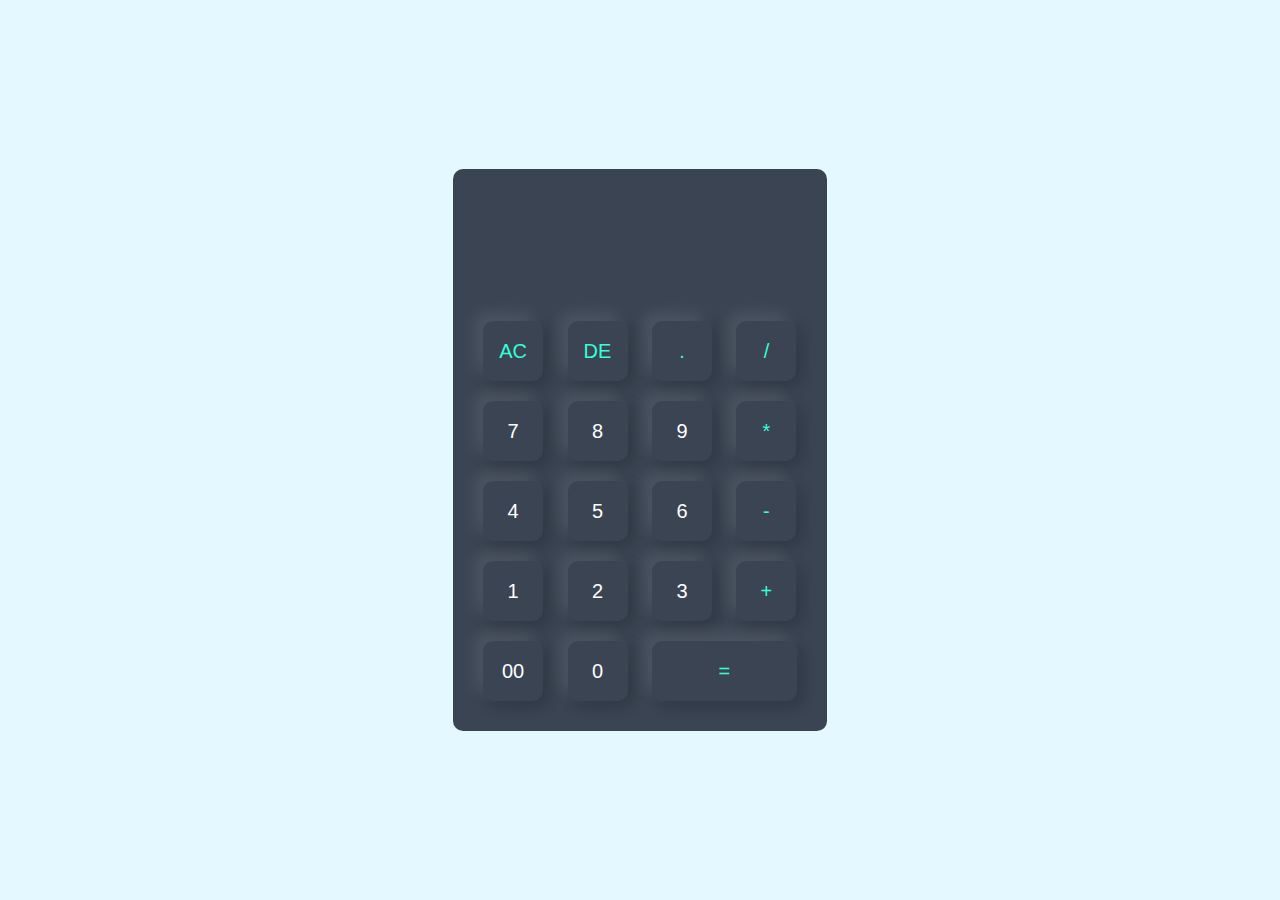
<file: Simple calculator/index.html>
<!DOCTYPE html>
<html>

<head>
  <meta charset="utf-8">
  <meta name="viewport" content="width=device-width initial-scale=1.0">
  <title>Simple Calculator</title>
  <link href="style.css" rel="stylesheet" type="text/css" />
</head>

<body>
  <div class="container">
    <div class="calculator">
      <form>
        <div class=display>
          <input type="text" name="display">
        </div>
        <div>
          <input type="button" value="AC" onclick="display.value = '' " class="operator">
          <input type="button" value="DE" onclick="display.value = display.value.toString().slice(0, -1)"
            class="operator">
          <input type="button" value="." onclick="display.value += '.' " class="operator">
          <input type="button" value="/" onclick="display.value += '/'" class="operator">
        </div>
        <div>
          <input type="button" value="7" onclick="display.value+='7'">
          <input type="button" value="8" onclick="display.value += '8'">
          <input type="button" value="9" onclick="display.value += '9'">
          <input type="button" value="*" onclick="display.value += '*'" class="operator">

        </div>
        <div>
          <input type="button" value="4" onclick="display.value += '4'">
          <input type="button" value="5" onclick="display.value += '5'">
          <input type="button" value="6" onclick="display.value += '6'">
          <input type="button" value="-" onclick="display.value += '-'" class="operator">

        </div>
        <div>
          <input type="button" value="1" onclick="display.value += '1'">
          <input type="button" value="2" onclick="display.value += '2'">
          <input type="button" value="3" onclick="display.value += '3'">
          <input type="button" value="+" onclick="display.value += '+'" class="operator">

        </div>
        <div>
          <input type="button" value="00" onclick="display.value += '00'">
          <input type="button" value="0" onclick="display.value += '0'">
          <input type="button" value="=" onclick="display.value = eval(display.value) " class="equal operator">


        </div>
      </form>

</body>

</html>
</file>
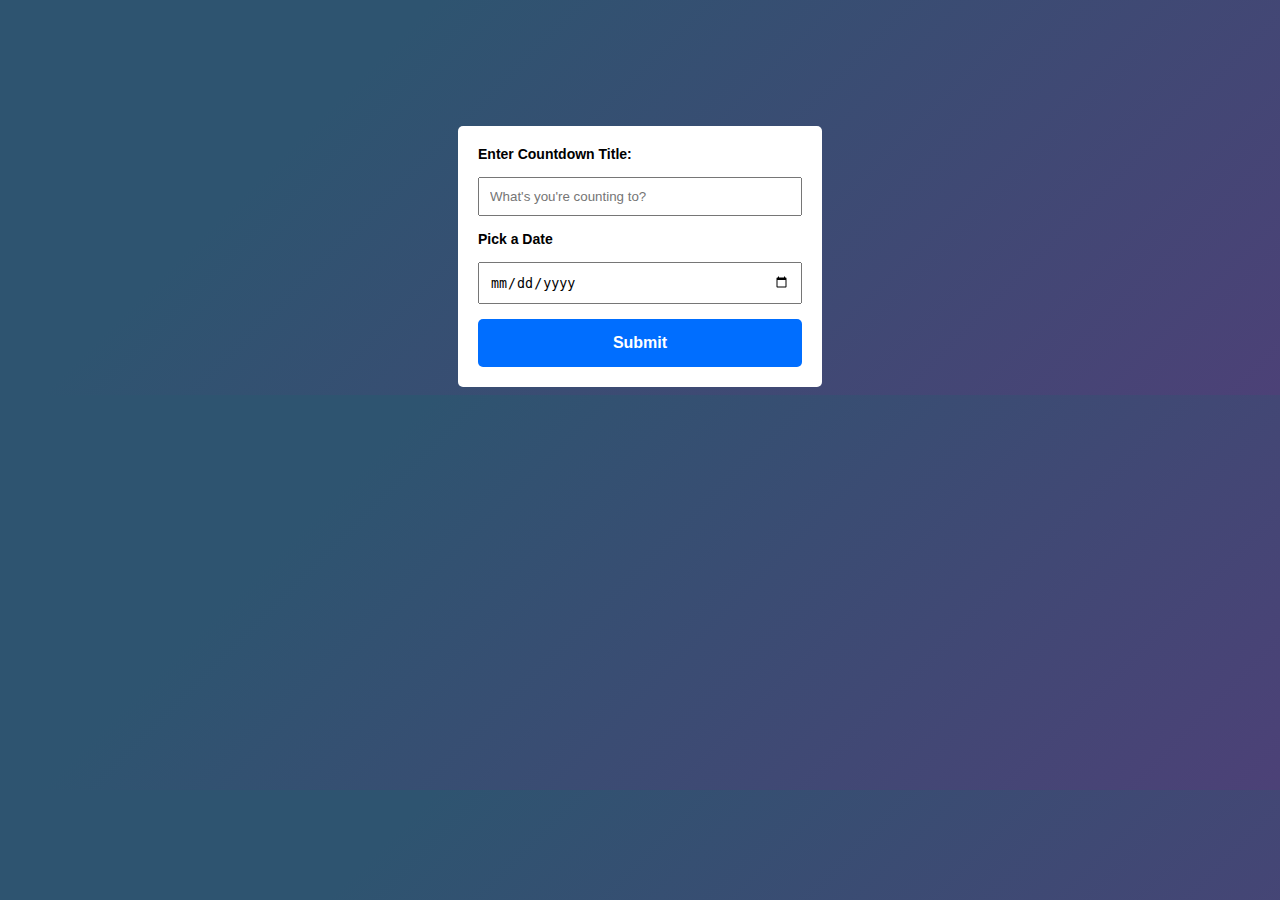
<file: Countdown timer/index_countdown.html>
<!DOCTYPE html>
<html lang="en">
<head>
    <meta charset="UTF-8">
    <meta http-equiv="X-UA-Compatible" content="IE=edge">
    <meta name="viewport" content="width=device-width, initial-scale=1.0">
    <title>Counter</title>
    <link rel="stylesheet" href="countdown.css">
</head>
<body>

    <!-- countdown form -->
    <div class="form-area" >
        <form id="counter-form">
            <div>
                <label>Enter Countdown Title:</label>
                <input type="text" name="title" id="counter-title-input" placeholder="What's you're counting to?" >
            </div>

            <div>
                <label>Pick a Date</label>
                <input type="date" name="date-picker" id="counter-date" >
            </div>
            <button type="submit" id="counterSubmit">Submit</button>
        </form>
    </div>

    <!-- main counter -->
    <div class="counter" id="counter" hidden>
        <h1 id="counter-title">Counter Title</h1>
        <ul>
            <li><span>3</span>Days</li>
            <li><span>6</span>Hours</li>
            <li><span>12</span>Minutes</li>
            <li><span>23</span>Seconds</li>
        </ul>
        <button type="reset" id="counter-reset">Reset</button>
    </div>

    <!-- Complete screen -->

    <div class="complete" id="complete" hidden>
        <h1 class="complete-title">Counter Completed!</h1>
        <h1 id="complete-info">Countdown finished on 27-07-2022</h1>
        <button id="complete-button">New Countdown</button>
    </div>


    <script src="countdown.js"></script>



</body>
</html>
</file>
<file: Simple calculator/style.css>
/* Calculator styles */
body {
  margin: 0;
  padding: 0;
  font-family: 'poppins', sans-serif;
  box-sizing: border-box;
}

.container {
  width: 100%;
  height: 100vh;
  background: #e3f9ff;
  display: flex;
  align-items: center;
  justify-content: center;
}

.calculator {
  background: #3a4452;
  padding: 20px;
  border-radius: 10px;
}

.calculator form input {
  border: 0;
  outline: 0;
  width: 60px;
  height: 60px;
  border-radius: 10px;
  box-shadow: -8px -8px 15px rgba(255, 255, 255, 0.1), 5px 5px 15px rgba(0, 0, 0, 0.2);
  background: transparent;
  font-size: 20px;
  color: #fff;
  cursor: pointer;
  margin: 10px;
}

form .display {
  display: flex;
  justify-content: flex-end;
  margin: 20px 0;
}

form .display input {
  text-align: right;
  flex: 1;
  font-size: 45px;
  box-shadow: none;
}

form input.equal {
  width: 145px;
}

form input.operator {
  color: #33ffd8;
}
</file>
<file: Countdown timer/countdown.css>
body{
    background-color: #4c4177;
    background-image: linear-gradient(315deg,#4c4177 0%,#2e5470 74%);
    font-family: Arial, Helvetica, sans-serif;
}


.form-area,.counter,.complete{
    padding: 20px;
    border-radius: 5px;
    box-shadow: #1d3647;
    background-color: white;
    width: fit-content;
    margin-left: auto;
    margin-right: auto;
    margin-top: 10%;
   

}

.form-area input{
    display: block;
    margin: 15px;
    padding: 10px;
    margin-left: 0px;
    margin-right: 0px;
    width: 300px;
}

.form-area{
    font-size: 14px;
    font-weight: bold;
}

button{
    background-color: rgb(0, 110, 255);
    width: 100%;
    padding: 15px;
    border: none;
    color: white;
    font-weight: bold;
    font-size: 16px;
    border-radius: 5px;
}

button:hover{
    background-color: rgb(0, 89, 172);
    cursor: pointer;
}

.counter h1{
    text-align: center;
}


li{
    display: inline-block;
    font-size: 30px;
    list-style-type: none;
    padding: 10px;
    text-transform: uppercase;
    color: rgb(27, 27, 27);
}

li span{
    display: block;
    font-size: 80px;
    text-align: center;

}


.complete-title{
    animation: complete 4s infinite;
    text-align: center;
}


@keyframes complete {
    0%{
       color: red; 
    }

    25%{
        color: yellow;
        transform: rotate(5deg);
    }

    50%{
        color: green;
        transform: scale(1.2)
    }

    75%{
        color: blue;
        transform: rotate(-5deg);
    }

    100%{
        color: red;
        transform: rotate(0deg);
    }
}
</file>
